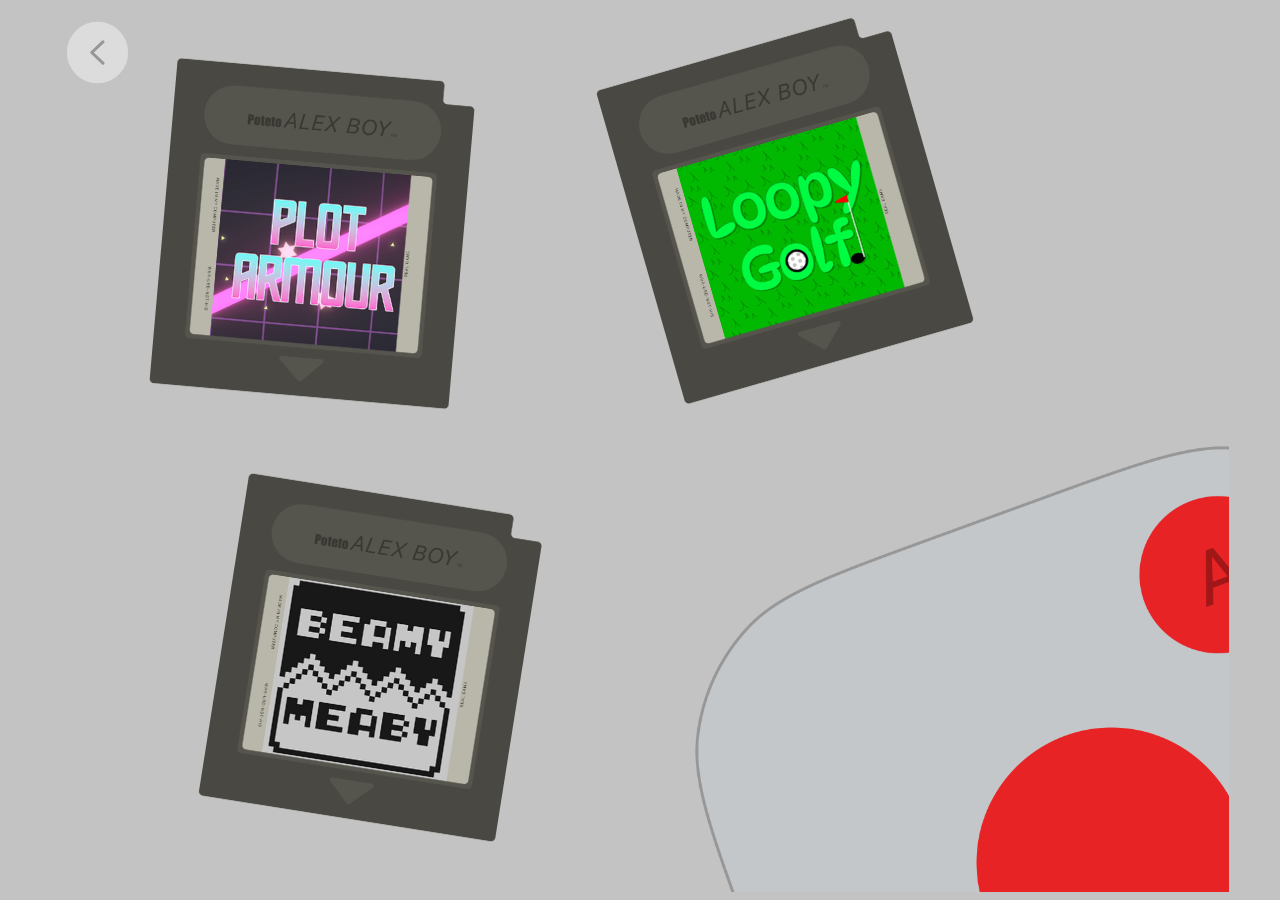
<file: games.html>
<html>
    <head>
        <meta charset="UTF-8" />
        <meta
            name="viewport"
            content="width=device-width"
            ,
            initial-scale="1.0"
        />
        <title>Alex's Games</title>
        <link rel="stylesheet" href="games.css" />
        <link
            rel="icon"
            href="vectors/Joystick.svg"
            sizes="any"
            type="image/svg+xml"
        />
    </head>
    <body>
        <div class="desktopSite">
            <div class="table">
                <a href="index.html">
                    <img src="vectors/back.svg" class="back">
                </a>
                <div class="armourdiv">
                    <a href="https://thealonealex.itch.io/plot-armour">
                        <img src="vectors/plotarmour.png" class="plotarmour" />
                    </a>
                </div>
                <div class="loopydiv">
                    <a href="https://thealonealex.itch.io/loopy-golf">
                        <img src="vectors/loopygolf.png" class="loopygolf" />
                    </a>
                </div>
                <div class="beamydiv">
                    <a href="https://thealonealex.itch.io/beamy-and-meaby">
                        <img src="vectors/beamymeaby.png" class="beamymeaby" />
                    </a>
                </div>
                <div class="stickdiv">
                    <img src="vectors/bigstick.png" class="stick" />
                </div>
            </div>
        </div>
        <div class="mobileSite">
            <a href="index.html">
                <img src="vectors/back.svg" class="mback">
            </a>
            <div class="mContainer">
                <div class="marmourdiv">
                    <a href="https://thealonealex.itch.io/plot-armour">
                        <img src="vectors/plotarmour.png" class="game" />
                    </a>
                </div>
                <div class="mloopydiv">
                    <a href="https://thealonealex.itch.io/loopy-golf">
                        <img src="vectors/loopygolf.png" class="game" />
                    </a>
                </div>
                <div class="mbeamydiv">
                    <a href="https://thealonealex.itch.io/beamy-and-meaby">
                        <img src="vectors/beamymeaby.png" class="game" />
                    </a>
                </div>
            </div>
        </div>
    </body>
</html>
</file>
<file: games.css>
div {
    /*for debugging*/
    /*outline: 2px solid grey;*/
}
body{
    background-color: #C3C3C3;
    opacity: 1;
    animation-name: fadeInOpacity;
    animation-iteration-count: 500ms;
    animation-timing-function: ease-in;
    animation-duration: 1s;
}
img {
    -webkit-user-drag: none;
    user-select: none;
}
@media (max-width: 575.98px) {
  .desktopSite {
    display: none;
  }
  .mobileSite {
    display: initial;
  }
}

@media (min-width: 576px) {
  .desktopSite {
    display: initial;
  }
  .mobileSite {
    display: none;
  }
}
.mContainer{
    display: grid;
    gap: 5vw;
    padding: 10px;
    grid-template-columns: auto auto;
}
.game{
    position: relative;
    height: 100%;
}
.mback{
    padding-bottom: 10px;
    width: 15%;
}
.table{
    overflow: hidden;
    margin-inline: auto;
    display: flex;
    aspect-ratio: 4 / 3;
    max-height: 100%;
    position: relative;
    justify-content: center;
    align-items: center;
    text-align: center;
}
.back{
    position: absolute;
    top:1%;
    left:1%;
    height: 8%;
}
.stickdiv{
    position: absolute;
    margin: auto;
    width: 80%;
    bottom: -50%;
    left: 50%;
}
.stick{
    transition: 0.2s;
    position: relative;
    height:100%;
    width:100%;
}
.armourdiv {
    transition: 0.4s;
    position: absolute;
    height: 37%;
    top: 7%;
    right: 65%;
    rotate: 5deg;
}
.plotarmour{
    transition: 0.4s;
    position: relative;
    height:100%;
}
.beamydiv {
    transition: 0.4s;
    position: absolute;
    height: 37%;
    top: 55%;
    right: 60%;
    rotate: 9deg;
}
.beamymeaby{
    transition: 0.4s;
    position: relative;
    height:100%;
}
.loopydiv {
    transition: 0.4s;
    position: absolute;
    height: 37%;
    top: 4%;
    right: 25%;
    rotate: -16deg;
}
.loopygolf{
    transition: 0.4s;
    position: relative;
    height:100%;
}
.armourdiv:hover .plotarmour{
    transition: 0.5s;
    z-index: 5;
    transform: scale(110%) rotateY(360deg);
}
.beamydiv:hover .beamymeaby{
    transition: 0.5s;
    z-index: 5;
    transform: scale(110%) rotateY(360deg);
}
.loopydiv:hover .loopygolf{
    transition: 0.5s;
    z-index: 5;
    transform: scale(110%) rotateY(360deg);
}
@keyframes fadeInOpacity {
    0% {
        opacity: 0;
    }
    100% {
        opacity: 1;
    }
}
</file>
